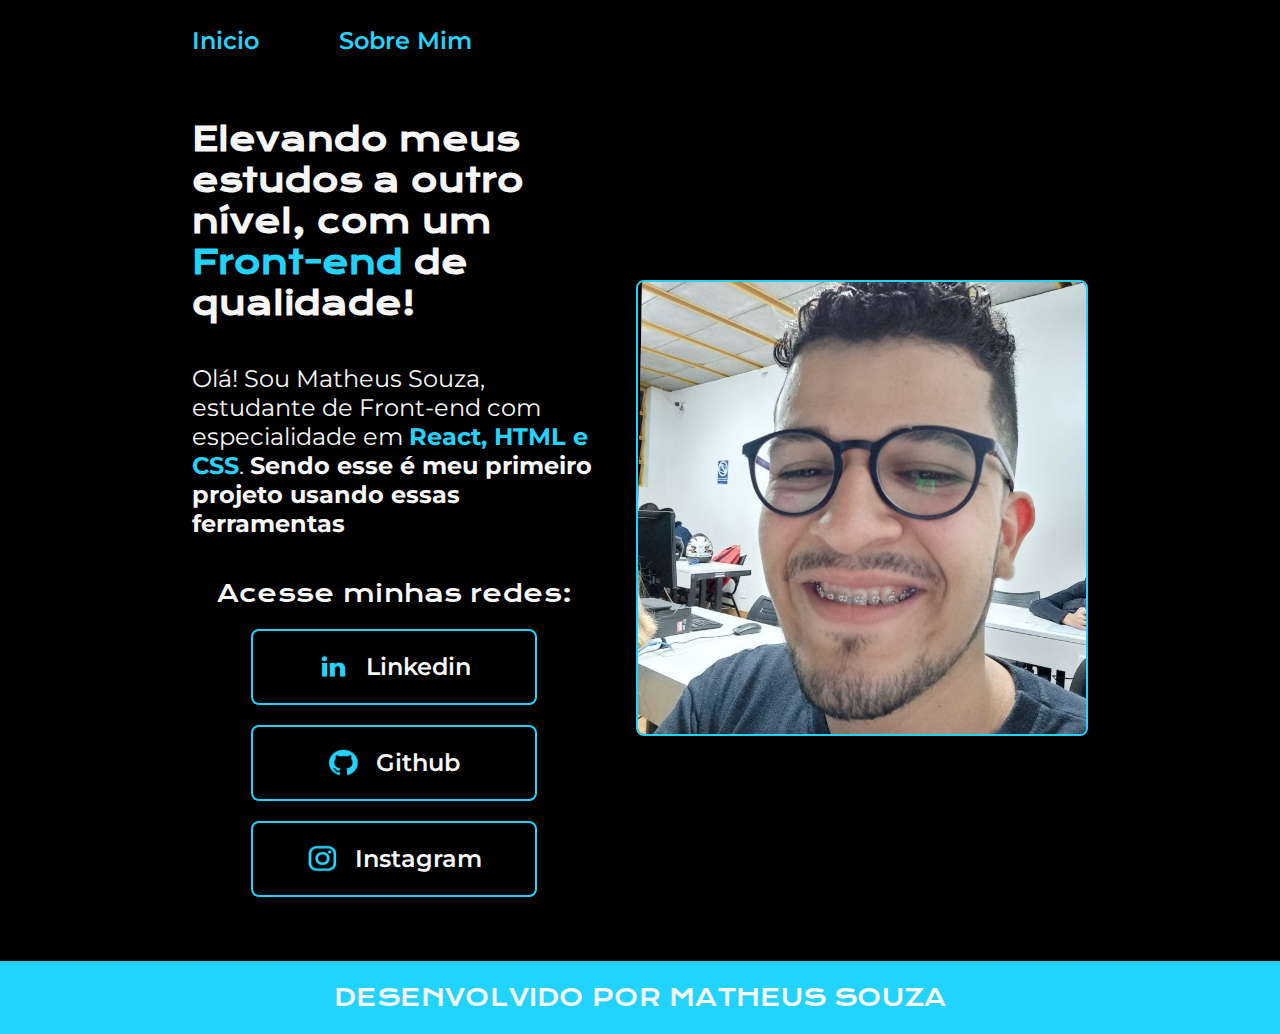
<file: index.html>
<!DOCTYPE html>
<html lang="pt-br">
<head>
    <meta charset="UTF-8">
    <meta name="viewport" content="width=device-width, initial-scale=1.0">
    <link rel="stylesheet" href="./styles/style.css" >
    <title>PORTIFOLIO</title>
</head>
    <body>
        <header class="EstiloHeader">
            <nav class="EstiloHeader_Menu">
                <a class="EstiloHeader_Menu_Links" href="index.html">Inicio</a>
                <a class="EstiloHeader_Menu_Links" href="about.html">Sobre Mim</a> 
            </nav>
        </header>
        <main class="EstiloMain">
            <section class="EstiloMain__Conteudo">
                <h1 class="EstiloMain__Conteudo__Titulo">Elevando meus estudos a outro nível, com um 
                <strong class="EstiloMain__DestaqueTextos">Front-end</strong> de qualidade!</h1>
                
                <p class="EstiloMain__Conteudo__Texto">Olá! Sou Matheus Souza, estudante de Front-end com 
                especialidade em <strong class="EstiloMain__DestaqueTextos">React, HTML e CSS</strong>. <strong>Sendo esse é 
                meu primeiro projeto usando essas ferramentas</strong></p>
                
                <div class="EstiloMain__Links">
                    <h2 class="EstiloMain_Links_Subtitulo">Acesse minhas redes: </h2>
                    <a class="EstiloMain__Links__Estilo" href="https://www.linkedin.com/in/matheus-souza-9271b1218/">
                        <img src="./assets/linkedin.png" alt="Linkedin">Linkedin</a>
                    <a class="EstiloMain__Links__Estilo" href="https://github.com/MatheusSouza23">
                        <img src="./assets/github.png" alt="Github">Github</a>
                    <a class="EstiloMain__Links__Estilo" href="https://www.instagram.com/matheus.souza201/">
                        <img src="./assets/instagram.png" alt="Instagram">Instagram</a>
                </div>
            </section>

            <img class="EstiloMain__Imagem" src="./assets/matheus.jpg" alt="MeuRosto">
        </main>

        <footer class="EstiloFooter">
            <p class="EstiloMain_Links_Subtitulo">DESENVOLVIDO POR MATHEUS SOUZA</p>
        </footer>
    </body>
</html>
</file>
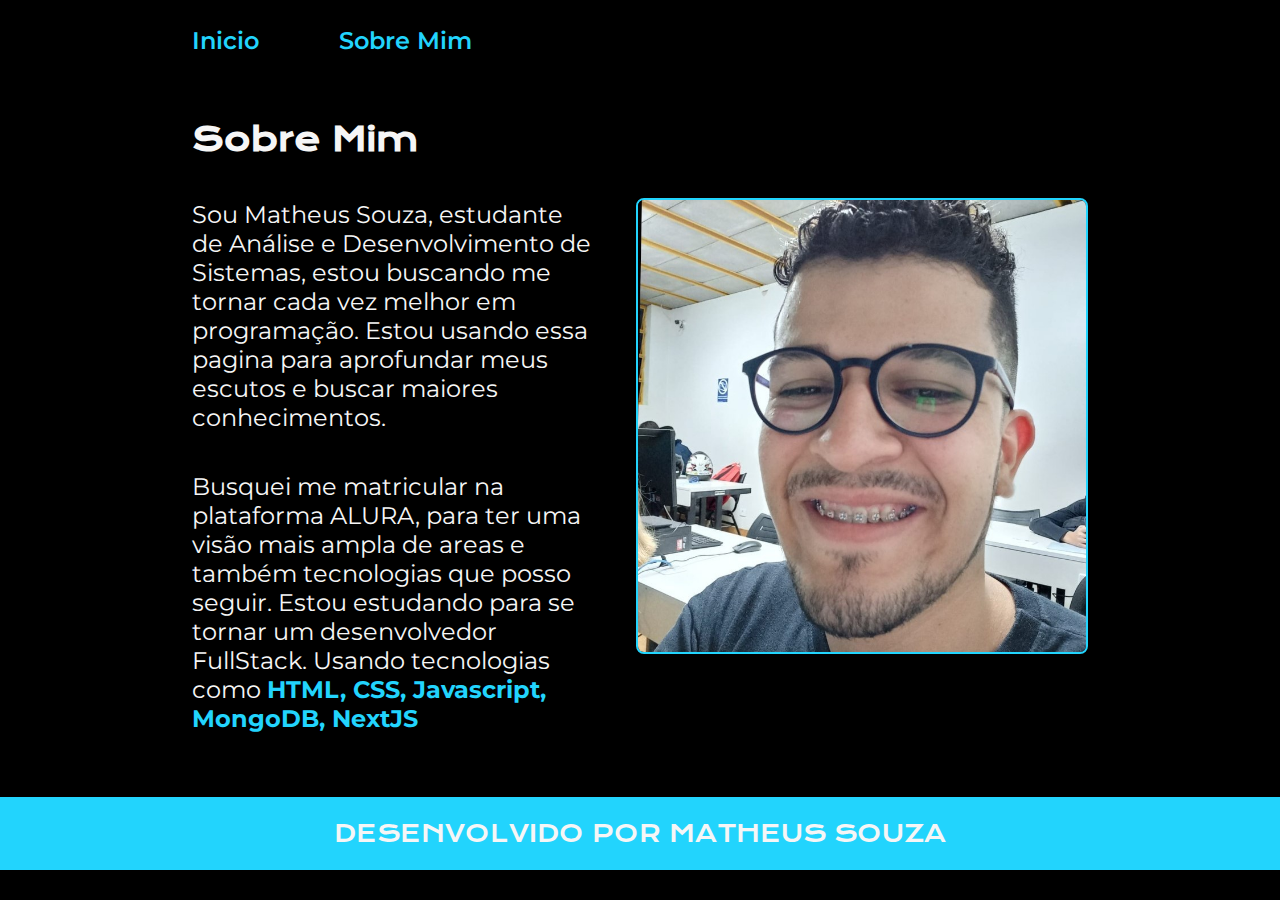
<file: about.html>
<!DOCTYPE html>
<html lang="pt-br">
<head>
    <meta charset="UTF-8">
    <meta name="viewport" content="width=device-width, initial-scale=1.0">
    <link rel="stylesheet" href="./styles/style.css" >
    <title>SOBRE MIM</title>
</head>
<body>
    <header class="EstiloHeader">
        <nav class="EstiloHeader_Menu">
            <a class="EstiloHeader_Menu_Links" href="index.html">Inicio</a>
            <a class="EstiloHeader_Menu_Links" href="about.html">Sobre Mim</a> 
        </nav>
    </header>
    <main class="EstiloMain">
        <section class="EstiloMain__Conteudo">
            <h1 class="EstiloMain__Conteudo__Titulo">Sobre Mim</h1>
            <p class="EstiloMain__Conteudo__Texto">Sou Matheus Souza, estudante de Análise e Desenvolvimento de Sistemas,
                estou buscando me tornar cada vez melhor em programação. Estou usando essa pagina para aprofundar meus 
                escutos e buscar maiores conhecimentos.</p>
            <p class="EstiloMain__Conteudo__Texto">Busquei me matricular na plataforma ALURA, para ter uma visão mais ampla
                de areas e também tecnologias que posso seguir. Estou estudando para se tornar um desenvolvedor FullStack.
                Usando tecnologias como <Strong class="EstiloMain__DestaqueTextos">HTML, CSS, Javascript, MongoDB, NextJS</Strong></p>
        </section>    
        <img class="EstiloMain__Imagem" src="./assets/matheus.jpg" alt="MeuRosto">
    </main>

    <footer class="EstiloFooter">
        <p class="EstiloMain_Links_Subtitulo">DESENVOLVIDO POR MATHEUS SOUZA</p>
    </footer>
</body>
</html>
</file>
<file: styles/style.css>
@import url('https://fonts.googleapis.com/css2?family=Krona+One&family=Montserrat&display=swap');

:root {
    --cor-primeria: #000000;
    --cor-secundaria: #F6F6F6;
    --cor-tercearia: #22D4FD;
    --cor--hoover: #3F4E4F;

    --font-primaria: 'Montserrat', sans-serif;
    --font_secundaria: 'Krona One', sans-serif; 
}

* {
    margin: 0;
    padding: 0;
}

body {
    box-sizing: border-box;
    background-color: var(--cor-primeria);
    color: var(--cor-secundaria);
}


.EstiloHeader {
    padding: 2% 0% 0% 15%;
}

.EstiloHeader_Menu {
    display: flex;
    gap: 80px;
}

.EstiloHeader_Menu_Links {
    font-family: var(--font-primaria);
    font-size: 1.5rem;
    font-weight: 600;
    color: var(--cor-tercearia);
    text-decoration: none;
}

.EstiloMain {
    padding: 5% 15%;
    display: flex;   
    align-items: center;
    justify-content: space-between;
    gap: 40px
}

.EstiloMain__Conteudo {
    display: flex;
    flex-direction: column;
    width: 50%;
    gap: 40px;
}

.EstiloMain__Conteudo__Titulo {
    font-size: 2rem;
    font-family: var(--font_secundaria);
}

.EstiloMain__Conteudo__Texto {
    font-size: 1.5rem;
    font-family: var(--font-primaria);
}

.EstiloMain__DestaqueTextos {
    color: var(--cor-tercearia);
}

.EstiloMain__Links {
    display: flex;
    flex-direction: column;
    justify-content: space-between;
    align-items: center;
    gap: 20px;
}

.EstiloMain_Links_Subtitulo {
    font-family: var(--font_secundaria);
    font-weight: 400;
    font-size: 1.5rem;
}

.EstiloMain__Links__Estilo {
    display: flex;
    justify-content: center;
    gap: 16px;
    padding: 21.5px 0;
    width: 70%;
    height: 29px;
    border: 2px solid var(--cor-tercearia);
    border-radius: 8px;
    text-align: center;
    font-size: 1.5rem;
    font-weight: 600;
    text-decoration: none;
    color: var(--cor-secundaria);
    font-family: var(--font-primaria);    
}

.EstiloMain__Links__Estilo:hover {
    width: 85%;
    background-color: var(--cor--hoover);
}

.EstiloMain__Imagem {
    border: 2px solid var(--cor-tercearia);
    border-radius: 8px;
    width: 50%;
}

.EstiloFooter {
    text-align: center;
    padding: 21px;
    background-color: var(--cor-tercearia);
    font-family: var(--font-primaria);  
    justify-content: center;
}


@media (max-width: 1200px) { 
    .EstiloHeader{
        padding: 15%;
    }

    .EstiloHeader_Menu{
        justify-content: center;
    }

    .EstiloMain{
        flex-direction: column-reverse;
        padding: 5%;
    }

    .EstiloMain__Conteudo{
        width: auto;
    }
}
</file>
